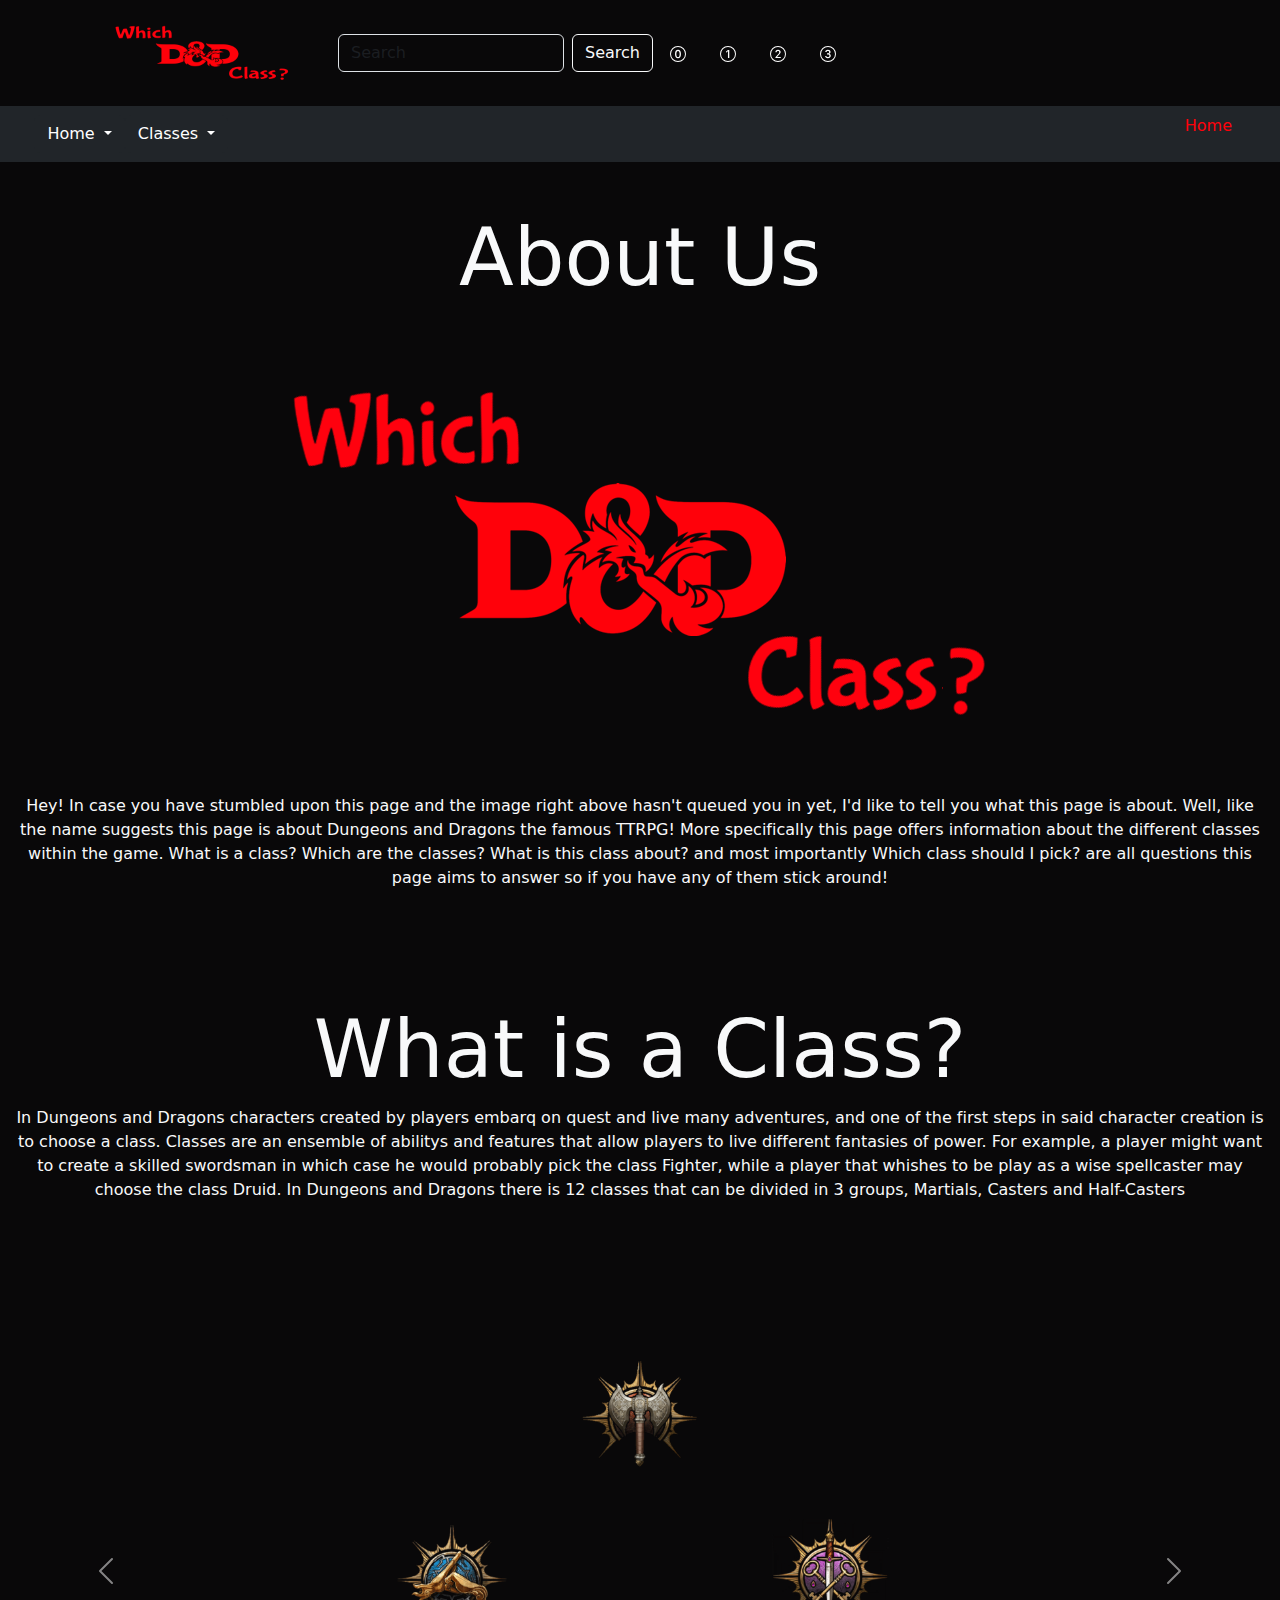
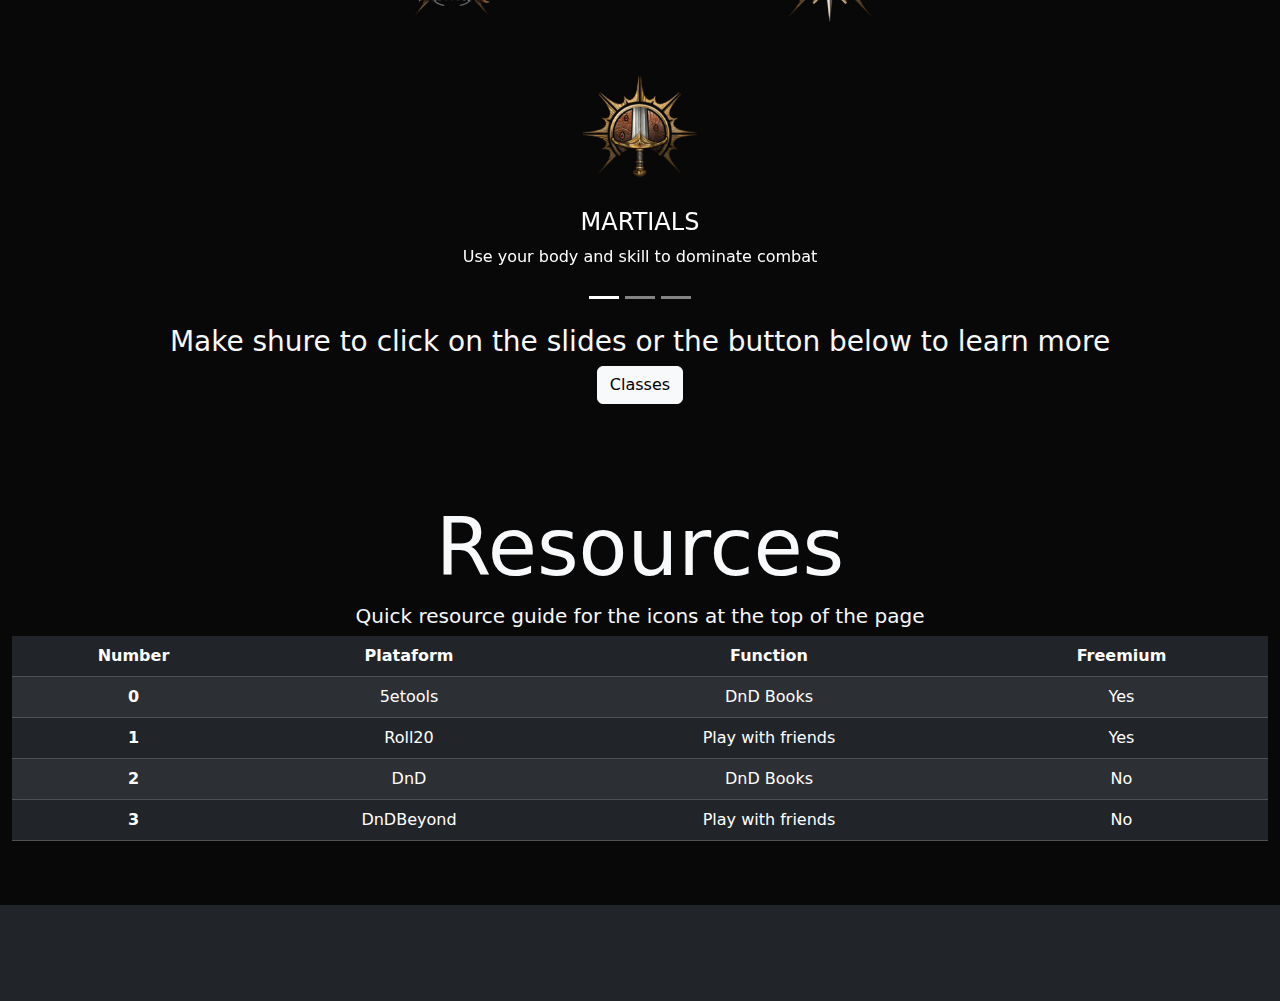
<file: index.html>
<!doctype html>
<html lang="es">

<head>
  <meta charset="utf-8">
  <meta name="viewport" content="width=device-width, initial-scale=1">
  <title></title>
  <link href="sass/custom.css" rel="stylesheet">
  <link rel="stylesheet" hr ef="https://cdn.jsdelivr.net/npm/bootstrap-icons@1.3.0/font/bootstrap-icons.css">
  <link href="css/general.css" rel="stylesheet">

</head>

<body class="bg-secondary">
  <script src="bootstrap-5.3.3-dist/js/bootstrap.bundle.min.js"
    integrity="sha384-YvpcrYf0tY3lHB60NNkmXc5s9fDVZLESaAA55NDzOxhy9GkcIdslK1eN7N6jIeHz"
    crossorigin="anonymous"></script>
  <header>
    <nav class="navbar navbar-light bg-secondary">
      <div class="container d-flex justify-content-start">
        <a class="navbar-brand" href="#">
          <img src="img/logoDef.png" alt="" width="240" height="80">
        </a>
        <form class="d-flex">
          <input class="form-control me-2 bg-secondary" type="search" placeholder="Search" aria-label="Search">
          <button class="btn btn-outline-success btn-outline-light" type="submit">Search</button>
        </form>
        <a href="https://5e.tools/" title="5etools">
          <svg xmlns="http://www.w3.org/2000/svg" width="50" height="16" fill="white" class="bi bi-0-circle"
            viewBox="0 0 16 16">
            <path
              d="M7.988 12.158c-1.851 0-2.941-1.57-2.941-3.99V7.84c0-2.408 1.101-3.996 2.965-3.996 1.857 0 2.935 1.57 2.935 3.996v.328c0 2.408-1.101 3.99-2.959 3.99M8 4.951c-1.008 0-1.629 1.09-1.629 2.895v.31c0 1.81.627 2.895 1.629 2.895s1.623-1.09 1.623-2.895v-.31c0-1.8-.621-2.895-1.623-2.895" />
            <path d="M16 8A8 8 0 1 1 0 8a8 8 0 0 1 16 0M1 8a7 7 0 1 0 14 0A7 7 0 0 0 1 8" />
          </svg>
        </a>
        <a href="https://roll20.net/" title="Roll20">
          <svg xmlns="http://www.w3.org/2000/svg" width="50" height="16" fill="white" class="bi bi-1-circle"
            viewBox="0 0 16 16">
            <path
              d="M1 8a7 7 0 1 0 14 0A7 7 0 0 0 1 8m15 0A8 8 0 1 1 0 8a8 8 0 0 1 16 0M9.283 4.002V12H7.971V5.338h-.065L6.072 6.656V5.385l1.899-1.383z" />
          </svg>
        </a>
        <a href="https://dnd.wizards.com/es" title="DnD">
          <svg xmlns="http://www.w3.org/2000/svg" width="50" height="16" fill="white" class="bi bi-2-circle"
            viewBox="0 0 16 16">
            <path
              d="M1 8a7 7 0 1 0 14 0A7 7 0 0 0 1 8m15 0A8 8 0 1 1 0 8a8 8 0 0 1 16 0M6.646 6.24v.07H5.375v-.064c0-1.213.879-2.402 2.637-2.402 1.582 0 2.613.949 2.613 2.215 0 1.002-.6 1.667-1.287 2.43l-.096.107-1.974 2.22v.077h3.498V12H5.422v-.832l2.97-3.293c.434-.475.903-1.008.903-1.705 0-.744-.557-1.236-1.313-1.236-.843 0-1.336.615-1.336 1.306" />
          </svg>
        </a>
        <a href="https://www.dndbeyond.com/?srsltid=AfmBOoqdm3R47u9bs_3jOxxILNAKIYk2gonwR4BuyUNzB5IlIb6Uwwui"
          title="DnDBeyond">
          <svg xmlns="http://www.w3.org/2000/svg" width="50" height="16" fill="white" class="bi bi-3-circle"
            viewBox="0 0 16 16">
            <path
              d="M7.918 8.414h-.879V7.342h.838c.78 0 1.348-.522 1.342-1.237 0-.709-.563-1.195-1.348-1.195-.79 0-1.312.498-1.348 1.055H5.275c.036-1.137.95-2.115 2.625-2.121 1.594-.012 2.608.885 2.637 2.062.023 1.137-.885 1.776-1.482 1.875v.07c.703.07 1.71.64 1.734 1.917.024 1.459-1.277 2.396-2.93 2.396-1.705 0-2.707-.967-2.754-2.144H6.33c.059.597.68 1.06 1.541 1.066.973.006 1.6-.563 1.588-1.354-.006-.779-.621-1.318-1.541-1.318" />
            <path d="M16 8A8 8 0 1 1 0 8a8 8 0 0 1 16 0M1 8a7 7 0 1 0 14 0A7 7 0 0 0 1 8" />
          </svg>
        </a>
      </div>
    </nav>
  </header>
  <nav class="navbar navbar-expand-lg navbar-dark bg-dark sticky-top">
    <div class="container d-flex justify-content-start">
      <div class="collapse navbar-collapse" id="navbarNavDarkDropdown">
        <ul class="navbar-nav">
          <li class="nav-item dropdown">
            <button class="btn btn-dark dropdown-toggle" data-bs-toggle="dropdown" aria-expanded="false">
              Home
            </button>
            <ul class="dropdown-menu dropdown-menu-dark">
              <li><a class="dropdown-item" href="/index.html#aboutus">About Us</a></li>
              <li><a class="dropdown-item" href="/index.html#whatisclass">What is a Class?</a></li>
              <li><a class="dropdown-item" href="/index.html#resource">Resources</a></li>
            </ul>
          </li>
          <li class="nav-item dropdown">
            <button class="btn btn-dark dropdown-toggle" data-bs-toggle="dropdown" aria-expanded="false">
              Classes
            </button>
            <ul class="dropdown-menu dropdown-menu-dark">
              <li><a class="dropdown-item" href="clases.html#martial">Barbarian</a></li>
              <li><a class="dropdown-item" href="/clases.html#caster">Bard</a></li>
              <li><a class="dropdown-item" href="/clases.html#caster">Cleric</a></li>
              <li><a class="dropdown-item" href="/clases.html#caster">Druid</a></li>
              <li><a class="dropdown-item" href="/clases.html#martial">Fighter</a></li>
              <li><a class="dropdown-item" href="/clases.html#martial">Monk</a></li>
              <li><a class="dropdown-item" href="/clases.html#half">Paladin</a></li>
              <li><a class="dropdown-item" href="/clases.html#half">Ranger</a></li>
              <li><a class="dropdown-item" href="/clases.html#martial">Rogue</a></li>
              <li><a class="dropdown-item" href="/clases.html#caster">Sorcerer</a></li>
              <li><a class="dropdown-item" href="/clases.html#caster">Warlock</a></li>
              <li><a class="dropdown-item" href="/clases.html#caster">Wizard</a></li>
            </ul>
          </li>
        </ul>
      </div>
    </div>
    <ol class="breadcrumb pe-5">
      <li class="breadcrumb-item active text-primary" aria-current="page">Home</li>
    </ol>
  </nav>
  <div class="container-fluid text-center text-light py-5">
    <h1 id="aboutus" class="display-1">About Us</h1>
    <img src="/img/logoDef.png" class="img-fluid" alt="">
    <p>Hey! In case you have stumbled upon this page and the image right above hasn't queued you in yet, I'd like to
      tell you what this page is about. Well, like the name suggests this page is about Dungeons and Dragons the famous
      TTRPG! More specifically this page offers information about the different classes within the game. What is a
      class? Which are the classes? What is this class about? and most importantly Which class should I pick? are all
      questions this page aims to answer so if you have any of them stick around!</p>
  </div>
  <div class="container-fluid text-center text-light py-5">
    <h1 id="whatisclass" class="display-1">What is a Class?</h1>
    <p>In Dungeons and Dragons characters created by players embarq on quest and live many adventures, and one of the
      first steps in said character creation is to choose a class. Classes are an ensemble of abilitys and features that
      allow players to live different fantasies of power. For example, a player might want to create a skilled swordsman
      in which case he would probably pick the class Fighter, while a player that whishes to be play as a wise
      spellcaster may choose the class Druid. In Dungeons and Dragons there is 12 classes that can be divided in 3
      groups, Martials, Casters and Half-Casters</p>
    <div id="carouselExampleCaptions" class="carousel slide" data-bs-ride="carousel">
      <div class="carousel-indicators">
        <button type="button" data-bs-target="#carouselExampleCaptions" data-bs-slide-to="0" class="active"
          aria-current="true" aria-label="Slide 1"></button>
        <button type="button" data-bs-target="#carouselExampleCaptions" data-bs-slide-to="1"
          aria-label="Slide 2"></button>
        <button type="button" data-bs-target="#carouselExampleCaptions" data-bs-slide-to="2"
          aria-label="Slide 3"></button>
      </div>
      <div class="carousel-inner">
        <div class="carousel-item active">
          <a href="/clases.html#martial">
            <img src="img/martials.png" class="d-block w-100">
          </a>
          <div class="carousel-caption d-none d-md-block">
            <h4>MARTIALS</h4>
            <p>Use your body and skill to dominate combat</p>
          </div>
        </div>
        <div class="carousel-item">
          <a href="/clases.html#caster">
            <img src="img/casters.png" class="d-block w-100">
          </a>
          <div class="carousel-caption d-none d-md-block">
            <h4>CASTERS</h4>
            <p>Tap into the power of spellcasting to bend reality to your will</p>
          </div>
        </div>
        <div class="carousel-item">
          <a href="/clases.html#half">
            <img src="img/halfcasters.png" class="d-block w-100">
          </a>
          <div class="carousel-caption d-none d-md-block">
            <h4>HALF-CASTERS</h4>
            <p>Magic or Swords? Why not both?</p>
          </div>
        </div>
      </div>
      <button class="carousel-control-prev" type="button" data-bs-target="#carouselExampleCaptions"
        data-bs-slide="prev">
        <span class="carousel-control-prev-icon" aria-hidden="true"></span>
        <span class="visually-hidden">Previous</span>
      </button>
      <button class="carousel-control-next" type="button" data-bs-target="#carouselExampleCaptions"
        data-bs-slide="next">
        <span class="carousel-control-next-icon" aria-hidden="true"></span>
        <span class="visually-hidden">Next</span>
      </button>
    </div>
    <h3>Make shure to click on the slides or the button below to learn more</h3>
    <a class="btn btn-primary btn-light" data-bs-toggle="offcanvas" href="#offcanvasClasses" role="button"
      aria-controls="offcanvasClasses">
      Classes
    </a>
    <div class="offcanvas offcanvas-start bg-dark text-light" tabindex="-1" id="offcanvasClasses"
      aria-labelledby="offcanvasClassesLabel">
      <div class="offcanvas-header">
        <h5 class="offcanvas-title" id="offcanvasClassesLabel">Classes</h5>
        <button type="button" class="btn-close text-reset" data-bs-dismiss="offcanvas" aria-label="Close"></button>
      </div>
      <div class="offcanvas-body">
        <div>
          Chose a class to start learning
        </div>
        <div class="list-group list-group-flush container-fluid py-4">
          <a href="/clases.html"
            class="list-group-item list-group-item-action bg-dark text-light border-light">Barbarian</a>
          <a href="#" class="list-group-item list-group-item-action bg-dark text-light border-light">Bard</a>
          <a href="#" class="list-group-item list-group-item-action bg-dark text-light border-light">Cleric</a>
          <a href="#" class="list-group-item list-group-item-action bg-dark text-light border-light">Druid</a>
          <a href="#" class="list-group-item list-group-item-action bg-dark text-light border-light">Fighter</a>
          <a href="#" class="list-group-item list-group-item-action bg-dark text-light border-light">Monk</a>
          <a href="#" class="list-group-item list-group-item-action bg-dark text-light border-light">Paladin</a>
          <a href="#" class="list-group-item list-group-item-action bg-dark text-light border-light">Ranger</a>
          <a href="#" class="list-group-item list-group-item-action bg-dark text-light border-light">Rogue</a>
          <a href="#" class="list-group-item list-group-item-action bg-dark text-light border-light">Sorcerer</a>
          <a href="#" class="list-group-item list-group-item-action bg-dark text-light border-light">Warlock</a>
          <a href="#" class="list-group-item list-group-item-action bg-dark text-light border-light">Wizard</a>
        </div>
      </div>
    </div>
  </div>
  <div class="container-fluid"></div>
  <div class="container-fluid text-center text-light py-5">
    <h1 id="resource" class="display-1">Resources</h1>
    <h5>Quick resource guide for the icons at the top of the page</h5>
    <table class="table table-dark table-striped">
      <thead>
        <tr>
          <th scope="col">Number</th>
          <th scope="col">Plataform</th>
          <th scope="col">Function</th>
          <th scope="col">Freemium</th>
        </tr>
      </thead>
      <tbody>
        <tr>
          <th scope="row">0</th>
          <td>5etools</td>
          <td>DnD Books</td>
          <td>Yes</td>
        </tr>
        <tr>
          <th scope="row">1</th>
          <td>Roll20</td>
          <td>Play with friends</td>
          <td>Yes</td>
        </tr>
        <tr>
          <th scope="row">2</th>
          <td>DnD</td>
          <td>DnD Books</td>
          <td>No</td>
        </tr>
        <tr>
          <th scope="row">3</th>
          <td>DnDBeyond</td>
          <td>Play with friends</td>
          <td>No</td>
        </tr>
      </tbody>
    </table>
  </div>
  <footer class="bg-dark">
    <div class="py-5 bg-dark">
    </div>
  </footer>

</body>

</html>
</file>
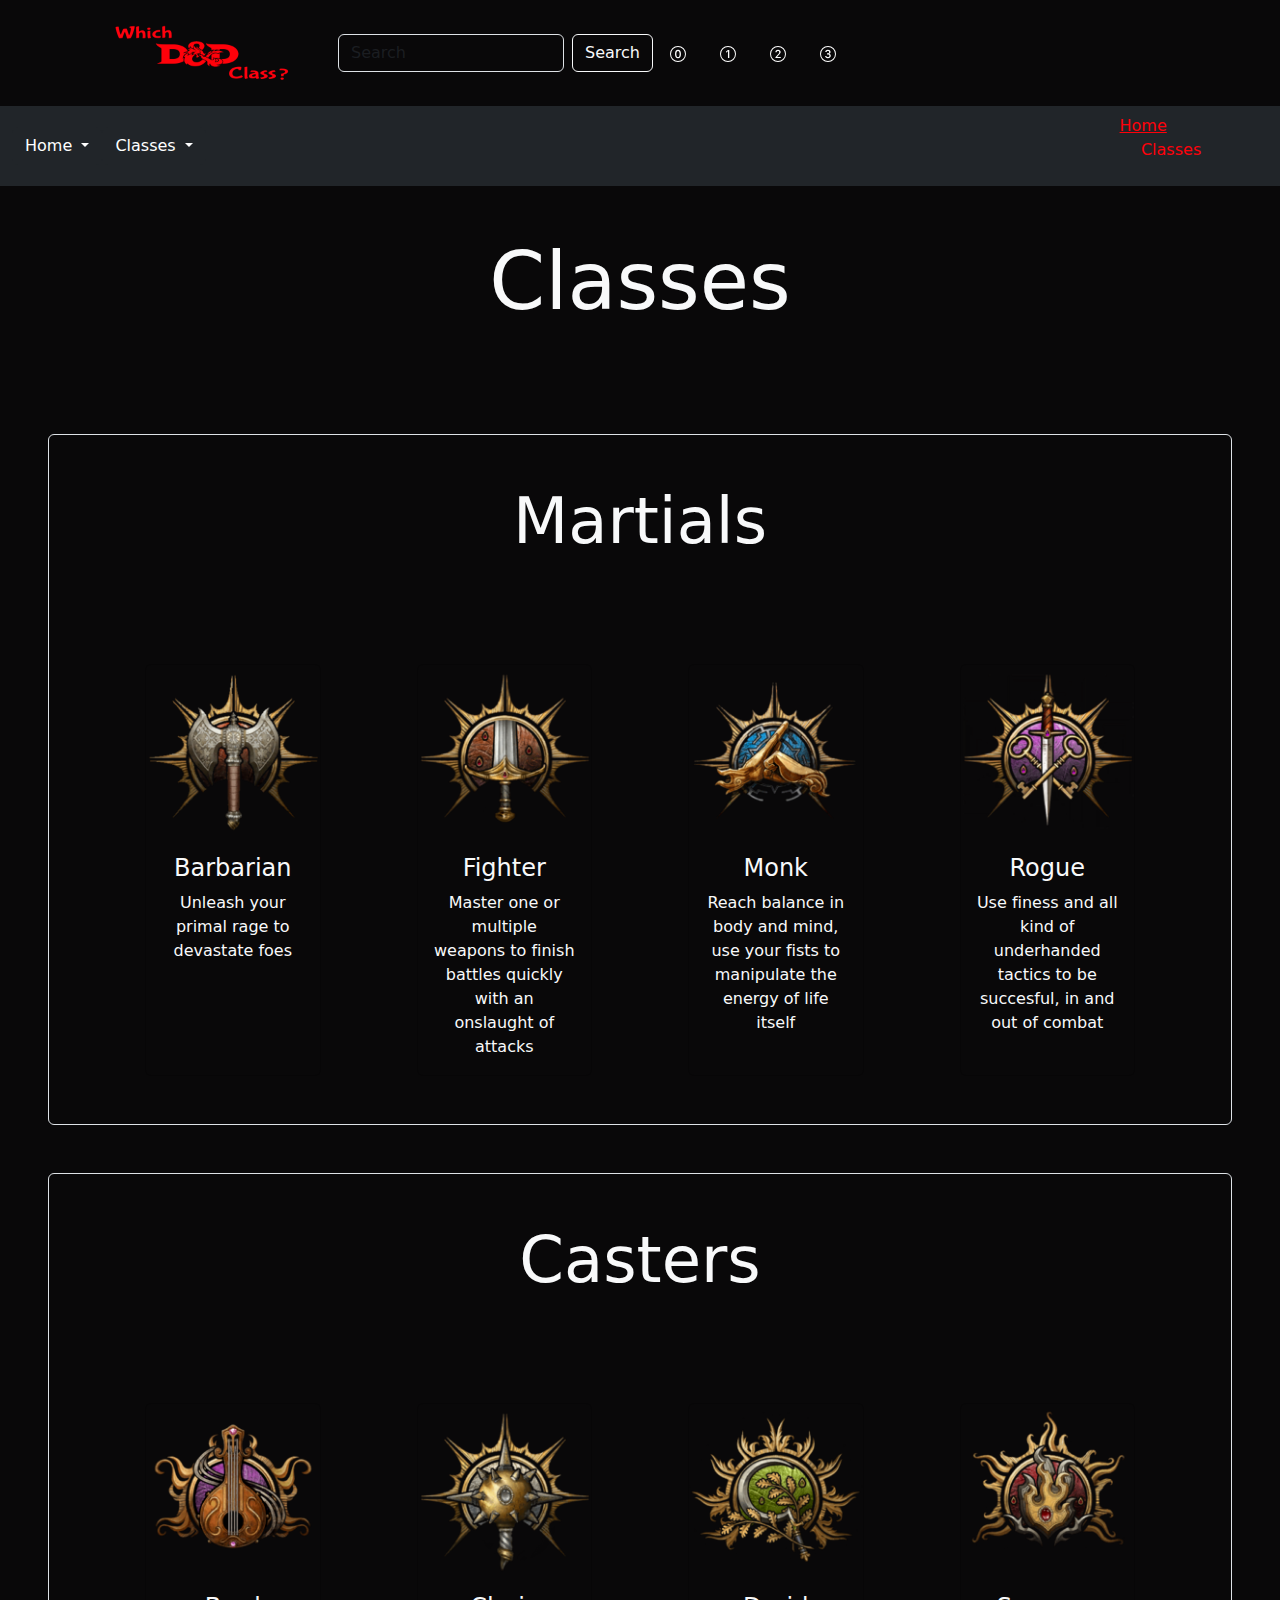
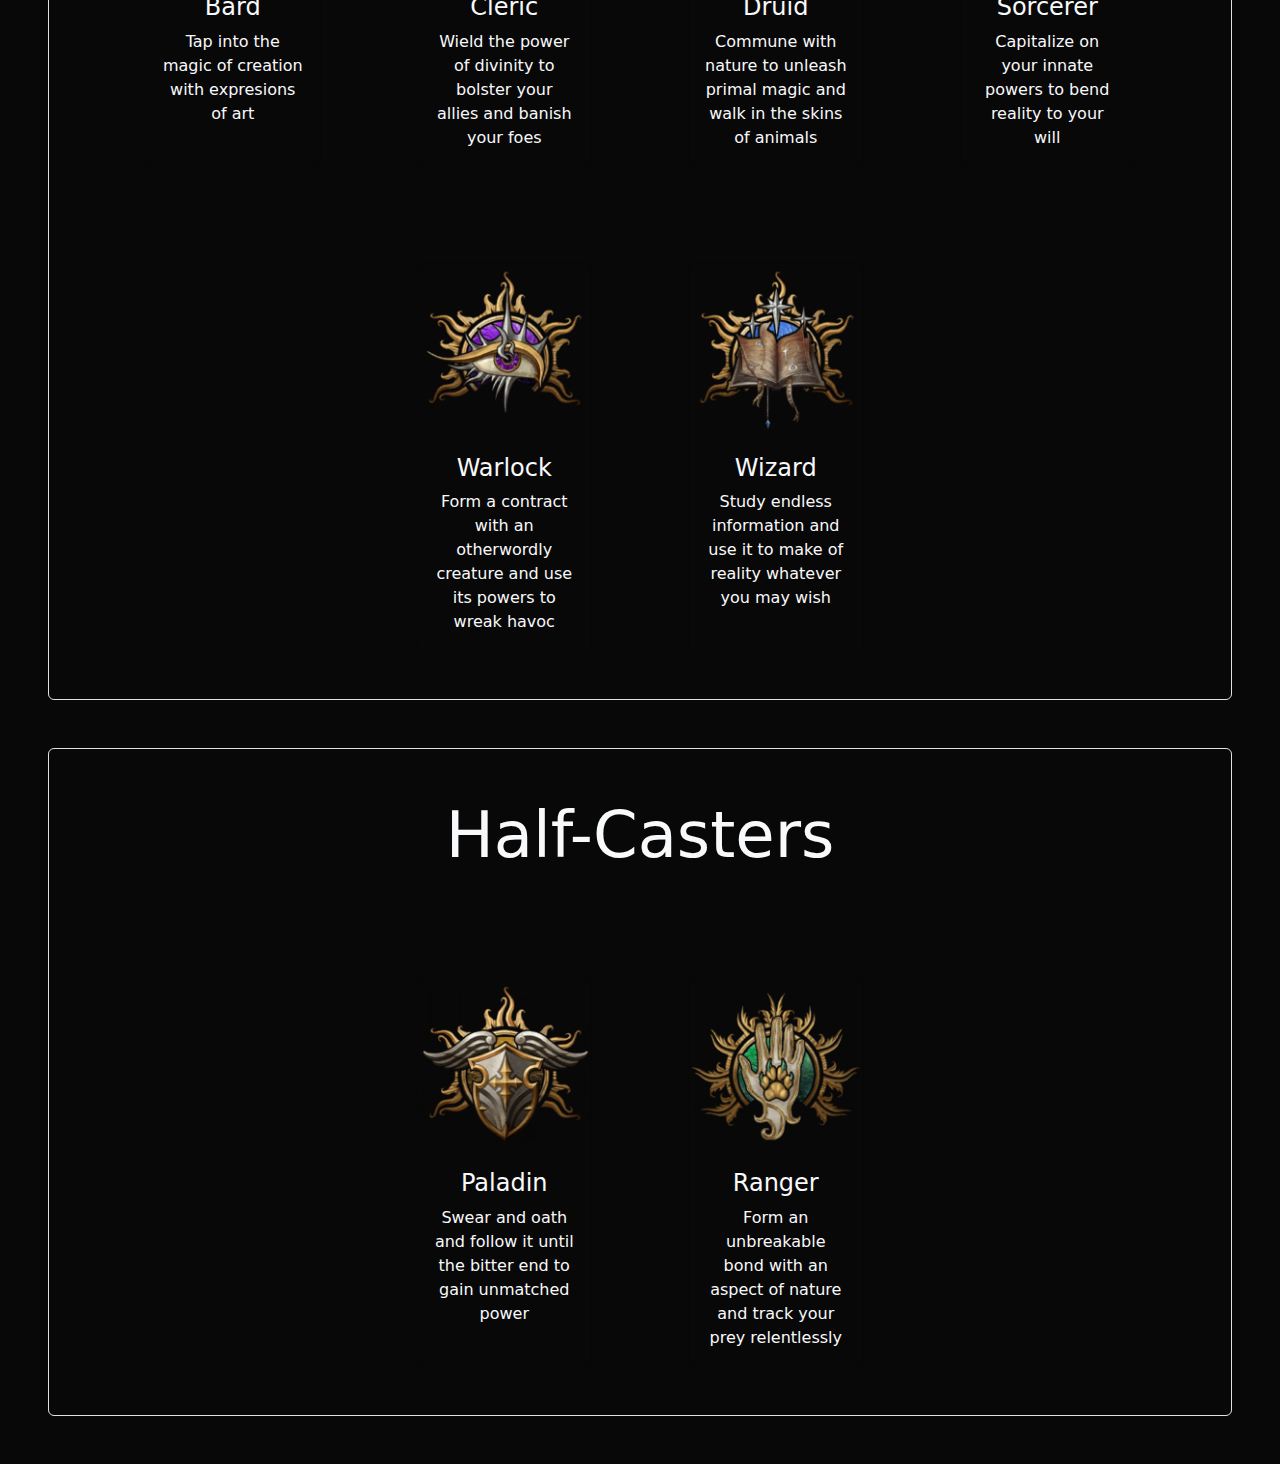
<file: clases.html>
<!doctype html>
<html lang="es">

<head>
  <meta charset="utf-8">
  <meta name="viewport" content="width=device-width, initial-scale=1">
  <title></title>
  <link href="sass/custom.css" rel="stylesheet">
  <link rel="stylesheet" hr ef="https://cdn.jsdelivr.net/npm/bootstrap-icons@1.3.0/font/bootstrap-icons.css">
  <link href="css/general.css" rel="stylesheet">

</head>

<body class="bg-secondary">
  <script src="bootstrap-5.3.3-dist/js/bootstrap.bundle.min.js"
    integrity="sha384-YvpcrYf0tY3lHB60NNkmXc5s9fDVZLESaAA55NDzOxhy9GkcIdslK1eN7N6jIeHz"
    crossorigin="anonymous"></script>
  <header>
    <nav class="navbar navbar-light bg-secondary">
      <div class="container d-flex justify-content-start">
        <a class="navbar-brand" href="#">
          <img src="img/logoDef.png" alt="" width="240" height="80">
        </a>
        <form class="d-flex">
          <input class="form-control me-2 bg-secondary" type="search" placeholder="Search" aria-label="Search">
          <button class="btn btn-outline-success btn-outline-light" type="submit">Search</button>
        </form>
        <a href="https://5e.tools/" title="5etools">
          <svg xmlns="http://www.w3.org/2000/svg" width="50" height="16" fill="white" class="bi bi-0-circle"
            viewBox="0 0 16 16">
            <path
              d="M7.988 12.158c-1.851 0-2.941-1.57-2.941-3.99V7.84c0-2.408 1.101-3.996 2.965-3.996 1.857 0 2.935 1.57 2.935 3.996v.328c0 2.408-1.101 3.99-2.959 3.99M8 4.951c-1.008 0-1.629 1.09-1.629 2.895v.31c0 1.81.627 2.895 1.629 2.895s1.623-1.09 1.623-2.895v-.31c0-1.8-.621-2.895-1.623-2.895" />
            <path d="M16 8A8 8 0 1 1 0 8a8 8 0 0 1 16 0M1 8a7 7 0 1 0 14 0A7 7 0 0 0 1 8" />
          </svg>
        </a>
        <a href="https://roll20.net/" title="Roll20">
          <svg xmlns="http://www.w3.org/2000/svg" width="50" height="16" fill="white" class="bi bi-1-circle"
            viewBox="0 0 16 16">
            <path
              d="M1 8a7 7 0 1 0 14 0A7 7 0 0 0 1 8m15 0A8 8 0 1 1 0 8a8 8 0 0 1 16 0M9.283 4.002V12H7.971V5.338h-.065L6.072 6.656V5.385l1.899-1.383z" />
          </svg>
        </a>
        <a href="https://dnd.wizards.com/es" title="DnD">
          <svg xmlns="http://www.w3.org/2000/svg" width="50" height="16" fill="white" class="bi bi-2-circle"
            viewBox="0 0 16 16">
            <path
              d="M1 8a7 7 0 1 0 14 0A7 7 0 0 0 1 8m15 0A8 8 0 1 1 0 8a8 8 0 0 1 16 0M6.646 6.24v.07H5.375v-.064c0-1.213.879-2.402 2.637-2.402 1.582 0 2.613.949 2.613 2.215 0 1.002-.6 1.667-1.287 2.43l-.096.107-1.974 2.22v.077h3.498V12H5.422v-.832l2.97-3.293c.434-.475.903-1.008.903-1.705 0-.744-.557-1.236-1.313-1.236-.843 0-1.336.615-1.336 1.306" />
          </svg>
        </a>
        <a href="https://www.dndbeyond.com/?srsltid=AfmBOoqdm3R47u9bs_3jOxxILNAKIYk2gonwR4BuyUNzB5IlIb6Uwwui" title="DnDBeyond">
          <svg xmlns="http://www.w3.org/2000/svg" width="50" height="16" fill="white" class="bi bi-3-circle"
            viewBox="0 0 16 16">
            <path
              d="M7.918 8.414h-.879V7.342h.838c.78 0 1.348-.522 1.342-1.237 0-.709-.563-1.195-1.348-1.195-.79 0-1.312.498-1.348 1.055H5.275c.036-1.137.95-2.115 2.625-2.121 1.594-.012 2.608.885 2.637 2.062.023 1.137-.885 1.776-1.482 1.875v.07c.703.07 1.71.64 1.734 1.917.024 1.459-1.277 2.396-2.93 2.396-1.705 0-2.707-.967-2.754-2.144H6.33c.059.597.68 1.06 1.541 1.066.973.006 1.6-.563 1.588-1.354-.006-.779-.621-1.318-1.541-1.318" />
            <path d="M16 8A8 8 0 1 1 0 8a8 8 0 0 1 16 0M1 8a7 7 0 1 0 14 0A7 7 0 0 0 1 8" />
          </svg>
        </a>
      </div>
    </nav>
  </header>
  <nav class="navbar navbar-expand-lg navbar-dark bg-dark sticky-top">
    <div class="container d-flex justify-content-start">
      <div class="collapse navbar-collapse" id="navbarNavDarkDropdown">
        <ul class="navbar-nav">
          <li class="nav-item dropdown">
            <button class="btn btn-dark dropdown-toggle" data-bs-toggle="dropdown" aria-expanded="false">
              Home
            </button>
            <ul class="dropdown-menu dropdown-menu-dark">
              <li><a class="dropdown-item" href="/index.html#aboutus">About Us</a></li>
              <li><a class="dropdown-item" href="/index.html#whatisclass">What is a Class?</a></li>
              <li><a class="dropdown-item" href="/index.html#resource">Resources</a></li>
            </ul>
          </li>
          <li class="nav-item dropdown">
            <button class="btn btn-dark dropdown-toggle" data-bs-toggle="dropdown" aria-expanded="false">
              Classes
            </button>
            <ul class="dropdown-menu dropdown-menu-dark">
              <li><a class="dropdown-item" href="/clases.html#martial">Barbarian</a></li>
              <li><a class="dropdown-item" href="/clases.html#caster">Bard</a></li>
              <li><a class="dropdown-item" href="/clases.html#caster">Cleric</a></li>
              <li><a class="dropdown-item" href="/clases.html#caster">Druid</a></li>
              <li><a class="dropdown-item" href="/clases.html#martial">Fighter</a></li>
              <li><a class="dropdown-item" href="/clases.html#martial">Monk</a></li>
              <li><a class="dropdown-item" href="/clases.html#half">Paladin</a></li>
              <li><a class="dropdown-item" href="/clases.html#half">Ranger</a></li>
              <li><a class="dropdown-item" href="/clases.html#martial">Rogue</a></li>
              <li><a class="dropdown-item" href="/clases.html#caster">Sorcerer</a></li>
              <li><a class="dropdown-item" href="/clases.html#caster">Warlock</a></li>
              <li><a class="dropdown-item" href="/clases.html#caster">Wizard</a></li>
            </ul>
          </li>
        </ul>
      </div>
    </div>
    <ol class="breadcrumb pe-5">
      <li class="breadcrumb-item"><a href="index.html">Home</a></li>
      <li class="breadcrumb-item active text-primary" aria-current="page">Classes</li>
    </ol>
  </nav>

  <div class="container-fluid text-center text-light py-5">
    <h1 id="classes" class="display-1">Classes</h1>
  </div>

  <div class="row ps-5 pe-5 text-center border rounded m-5">
    <div class="container-fluid text-center text-light py-5">
      <h3 id="martial" class="display-3">Martials</h3>
    </div>
    <div class="col-xl-3 col-lg-4 col-md-6 p-5 col" data-bs-toggle="modal" data-bs-target="#modalBarb">
      <div class="card h-100 text-light bg-secondary">
        <img src="img/barb.png" class="card-img-top">      
        <div class="card-body">
          <h4 class="card-title">Barbarian</h4>
          <p class="card-text">Unleash your primal rage to devastate foes</p>
        </div>
      </div>
    </div>
    <div class="col-xl-3 col-lg-4 col-md-6 p-5" data-bs-toggle="modal" data-bs-target="#modalFighter">
      <div class="card h-100 text-light bg-secondary">
        <img src="img/fighter.png" class="card-img-top" >
        <div class="card-body">
          <h4 class="card-title">Fighter</h4>
          <p class="card-text">Master one or multiple weapons to finish battles quickly with an onslaught of attacks</p>
        </div>
      </div>
    </div>
    <div class="col-xl-3 col-lg-4 col-md-6 p-5" data-bs-toggle="modal" data-bs-target="#modalMonk">
      <div class="card h-100 text-light bg-secondary">
        <img src="img/monk.png" class="card-img-top">
        <div class="card-body">
          <h4 class="card-title">Monk</h4>
          <p class="card-text">Reach balance in body and mind, use your fists to manipulate the energy of life itself</p>
        </div>
      </div>
    </div>
    <div class="col-xl-3 col-lg-4 col-md-6 p-5" data-bs-toggle="modal" data-bs-target="#modalRogue">
      <div class="card h-100 text-light bg-secondary">
        <img src="img/roque.png" class="card-img-top">
        <div class="card-body">
          <h4 class="card-title">Rogue</h4>
          <p class="card-text">Use finess and all kind of underhanded tactics to be succesful, in and out of combat</p>
        </div>
      </div>
    </div>
  </div>

  <div class="row ps-5 pe-5 text-center border rounded m-5 justify-content-center">
    <div class="container-fluid text-center text-light py-5">
      <h3 id="caster" class="display-3">Casters</h3>
    </div>
    <div class="col-xl-3 col-lg-4 col-md-6 p-5" data-bs-toggle="modal" data-bs-target="#modalBard">
      <div class="card h-100 text-light bg-secondary">
        <img src="img/bard.png" class="card-img-top">      
        <div class="card-body">
          <h4 class="card-title">Bard</h4>
          <p class="card-text">Tap into the magic of creation with expresions of art</p>
        </div>
      </div>
    </div>
    <div class="col-xl-3 col-lg-4 col-md-6 p-5" data-bs-toggle="modal" data-bs-target="#modalCleric">
      <div class="card h-100 text-light bg-secondary">
        <img src="img/cleric.png" class="card-img-top">
        <div class="card-body">
          <h4 class="card-title">Cleric</h4>
          <p class="card-text">Wield the power of divinity to bolster your allies and banish your foes</p>
        </div>
      </div>
    </div>
    <div class="col-xl-3 col-lg-4 col-md-6 p-5" data-bs-toggle="modal" data-bs-target="#modalDruid">
      <div class="card h-100 text-light bg-secondary">
        <img src="img/druid.png" class="card-img-top">
        <div class="card-body">
          <h4 class="card-title">Druid</h4>
          <p class="card-text">Commune with nature to unleash primal magic and walk in the skins of animals</p>
        </div>
      </div>
    </div>
    <div class="col-xl-3 col-lg-4 col-md-6 p-5" data-bs-toggle="modal" data-bs-target="#modalSorc">
      <div class="card h-100 text-light bg-secondary">
        <img src="img/sorc.png" class="card-img-top">      
        <div class="card-body">
          <h4 class="card-title">Sorcerer</h4>
          <p class="card-text">Capitalize on your innate powers to bend reality to your will</p>
        </div>
      </div>
    </div>
    <div class="col-xl-3 col-lg-4 col-md-6 p-5" data-bs-toggle="modal" data-bs-target="#modalWarlock">
      <div class="card h-100 text-light bg-secondary">
        <img src="img/warlock.png" class="card-img-top">
        <div class="card-body">
          <h4 class="card-title">Warlock</h4>
          <p class="card-text">Form a contract with an otherwordly creature and use its powers to wreak havoc</p>
        </div>
      </div>
    </div>
    <div class="col-xl-3 col-lg-4 col-md-6 p-5" data-bs-toggle="modal" data-bs-target="#modalWizard">
      <div class="card h-100 text-light bg-secondary">
        <img src="img/wizard.png" class="card-img-top">
        <div class="card-body">
          <h4 class="card-title">Wizard</h4>
          <p class="card-text">Study endless information and use it to make of reality whatever you may wish</p>
        </div>
      </div>
    </div>
  </div>

  <div class="row ps-5 pe-5 text-center border rounded m-5 justify-content-center">
    <div class="container-fluid text-center text-light py-5">
      <h3 id="half" class="display-3">Half-Casters</h3>
    </div>
    <div class="col-lg-3 p-5" data-bs-toggle="modal" data-bs-target="#modalPaladin">
      <div class="card h-100 text-light bg-secondary">
        <img src="img/paladin.png" class="card-img-top">      
        <div class="card-body">
          <h4 class="card-title">Paladin</h4>
          <p class="card-text">Swear and oath and follow it until the bitter end to gain unmatched power</p>
        </div>
      </div>
    </div>
    <div class="col-lg-3 p-5" data-bs-toggle="modal" data-bs-target="#modalRanger">
      <div class="card h-100 text-light bg-secondary">
        <img src="img/ranger.png" class="card-img-top">
        <div class="card-body">
          <h4 class="card-title">Ranger</h4>
          <p class="card-text">Form an unbreakable bond with an aspect of nature and track your prey relentlessly</p>
        </div>
      </div>
    </div>
  </div>

<!-- Barbarian -->
<div class="modal fade modal-lg" id="modalBarb" tabindex="-1" >
  <div class="modal-dialog modal-dialog-centered">
    <div class="modal-content text-light bg-dark">
      <div class="modal-header border-0"> 
        <button type="button" class="btn-close bg-light" data-bs-dismiss="modal" aria-label="Close"></button>
      </div>
      <div class="modal-body"> 
        <h1 class="modal-title text-center" id="barbarianModalLabel">Barbarian</h1>
        <div class="row justify-content-center">
          <div class="col-4">
            <img src="img/barb.png" class="img-fluid w-100">
          </div>
        </div>
        <div class="accordion accordion-flush" id="accordionBarb">
          <div class="accordion-item">
            <h2 class="accordion-header">
              <button class="accordion-button bg-dark text-light" type="button" data-bs-toggle="collapse" data-bs-target="#collapseOne">
                Description
              </button>
            </h2>
            <div id="collapseOne" class="accordion-collapse collapse show" data-bs-parent="#accordionBarb">
              <div class="accordion-body bg-dark text-light">
                Barbarians are mighty warriors that ignore armor in favor of raw physical power, being able to capitalize on their <strong>Rage</strong> to both resist attacks and inflict more damage. Barbarians excel on dealing single-targeted damage and resisting damage from their foes. Their main weaknesses reside in their weakness against spell casters and their reduced ranged damage. 
              </div>
            </div>
          </div>
          <div class="accordion-item">
            <h2 class="accordion-header">
              <button class="accordion-button collapsed bg-dark text-light" type="button" data-bs-toggle="collapse" data-bs-target="#collapseTwo">
                Is it for you?
              </button>
            </h2>
            <div id="collapseTwo" class="accordion-collapse collapse" data-bs-parent="#accordionBarb">
              <div class="accordion-body bg-dark text-light">
                In comparison with other classes Barbarian is a fairly simple class, that loses any kind of ability to cast spells due to their <strong>Rage</strong>. Against other <strong>Martial</strong> classes Barbarians shine in their ability to shrug off damage, so if you wish to be the strongest, toughest(and probably dumbest) piece of meat in the batttlefield, you should try the Barbarian.
              </div>
            </div>
          </div>
          <div class="accordion-item">
            <h2 class="accordion-header">
              <button class="accordion-button collapsed bg-dark text-light" type="button" data-bs-toggle="collapse" data-bs-target="#collapseThree">
                Subclasses
              </button>
            </h2>
            <div id="collapseThree" class="accordion-collapse collapse" data-bs-parent="#accordionBarb">
              <div class="accordion-body bg-dark text-light">
                The 2024 PHB comprehends 4 subclasses for the Barbarian. The <strong>Berserker</strong>, a madened warrior that throws caution to the wind. The <strong>Wild Heart</strong>, a warrior in comunion with magic of the world that gambles in every battle. The <strong>World Tree</strong>, that allows the Barbarian to travel great distances and resist many blows and the <strong>Zealot</strong> a Barbarian that focuses their rage through religious zealotry.
              </div>
            </div>
          </div>
        </div>
      </div>
    </div>
  </div>
</div>

<!-- Fighter -->
<div class="modal fade modal-lg" id="modalFighter" tabindex="-1" >
  <div class="modal-dialog modal-dialog-centered">
    <div class="modal-content text-light bg-dark">
      <div class="modal-header border-0"> 
        <button type="button" class="btn-close bg-light" data-bs-dismiss="modal" aria-label="Close"></button>
      </div>
      <div class="modal-body"> 
        <h1 class="modal-title text-center" id="fighterModalLabel">Fighter</h1>
        <div class="row justify-content-center">
          <div class="col-4">
            <img src="img/fighter.png" class="img-fluid w-100">
          </div>
        </div>
        <div class="accordion accordion-flush" id="accordionFighter">
          <div class="accordion-item">
            <h2 class="accordion-header">
              <button class="accordion-button bg-dark text-light" type="button" data-bs-toggle="collapse" data-bs-target="#collapseOne">
                Description
              </button>
            </h2>
            <div id="collapseOne" class="accordion-collapse collapse show" data-bs-parent="#accordionFighter">
              <div class="accordion-body bg-dark text-light">
                Fighters are masters of technical battle that relly on unmatched martial prowess, deep knowledge of combat and an unrelenting spirit to overcome their opponents. Fighters are able to master every weapon they come across, find strength in the direst of moments and are able to make the highest number of attacks per round in the game thanks to their <strong>Action Surge</strong>. Fighters can be excellent at every aspect of battle if built correctly.
              </div>
            </div>
          </div>
          <div class="accordion-item">
            <h2 class="accordion-header">
              <button class="accordion-button collapsed bg-dark text-light" type="button" data-bs-toggle="collapse" data-bs-target="#collapseTwo">
                Is it for you?
              </button>
            </h2>
            <div id="collapseTwo" class="accordion-collapse collapse" data-bs-parent="#accordionFighter">
              <div class="accordion-body bg-dark text-light">
                The strenght of this class is proportional to the imagination of it's user, but it always remains somewhat simple to play. If you wish to deal high amounts of damage, controll the battlefield, make more attacks than anyone and never give up! While not thinking much, you should probably play fighter. 
              </div>
            </div>
          </div>
          <div class="accordion-item">
            <h2 class="accordion-header">
              <button class="accordion-button collapsed bg-dark text-light" type="button" data-bs-toggle="collapse" data-bs-target="#collapseThree">
                Subclasses
              </button>
            </h2>
            <div id="collapseThree" class="accordion-collapse collapse" data-bs-parent="#accordionFighter">
              <div class="accordion-body bg-dark text-light">
                The 2024 PHB comprehends 4 subclasses for the Fighter. The <strong>Battle Master</strong> that is unrivaled in plain combat. The <strong>Champion</strong>, a unbrekable stalwart. The <strong>Eldricht Knight</strong>, a fighter that combines magic and swords and the <strong>Psi Warrior</strong> a combatant that fights with their mind.
              </div>
            </div>
          </div>
        </div>
      </div>
    </div>
  </div>
</div>

<!-- Monk -->
<div class="modal fade modal-lg" id="modalMonk" tabindex="-1" >
  <div class="modal-dialog modal-dialog-centered">
    <div class="modal-content text-light bg-dark">
      <div class="modal-header border-0"> 
        <button type="button" class="btn-close bg-light" data-bs-dismiss="modal" aria-label="Close"></button>
      </div>
      <div class="modal-body"> 
        <h1 class="modal-title text-center" id="monkModalLabel">Monk</h1>
        <div class="row justify-content-center">
          <div class="col-4">
            <img src="img/monk.png" class="img-fluid w-100">
          </div>
        </div>
        <div class="accordion accordion-flush" id="accordionMonk">
          <div class="accordion-item">
            <h2 class="accordion-header">
              <button class="accordion-button bg-dark text-light" type="button" data-bs-toggle="collapse" data-bs-target="#collapseOne">
                Description
              </button>
            </h2>
            <div id="collapseOne" class="accordion-collapse collapse show" data-bs-parent="#accordionMonk">
              <div class="accordion-body bg-dark text-light">
                Monks are disciplined fighters capable of harnessing the power of <strong>Focus</strong> the vital energy that moves through every creature. They can use <strong>Focus</strong> to enhance themself being able to move quicker than any other class and use their own body as a weapon, or they can mess with the <strong>Focus</strong> of other creatures to stun them or move them around. Monks excell at mobility and controll of the battlefield while also being hard to hit and dishing decent amounts of damage, all while unarmored and without weapons.
              </div>
            </div>
          </div>
          <div class="accordion-item">
            <h2 class="accordion-header">
              <button class="accordion-button collapsed bg-dark text-light" type="button" data-bs-toggle="collapse" data-bs-target="#collapseTwo">
                Is it for you?
              </button>
            </h2>
            <div id="collapseTwo" class="accordion-collapse collapse" data-bs-parent="#accordionMonk">
              <div class="accordion-body bg-dark text-light">
                Monks stand out among other martial classes for their difficulty, many players believe the Monk to be weak, but that is not the case. Played as a Barbarian or Fighter the Monk class will falls a part quickly, but in experienced hands the Monk turns almost unbeatable. So, if you wish to dodge, run, hit, stun, hit and run again, while naked, and don't fear a little bit of complexity, give Monk a try.
              </div>
            </div>
          </div>
          <div class="accordion-item">
            <h2 class="accordion-header">
              <button class="accordion-button collapsed bg-dark text-light" type="button" data-bs-toggle="collapse" data-bs-target="#collapseThree">
                Subclasses
              </button>
            </h2>
            <div id="collapseThree" class="accordion-collapse collapse" data-bs-parent="#accordionFighter">
              <div class="accordion-body bg-dark text-light">
                The 2024 PHB comprehends 4 subclasses for the Monk. The <strong>Elements</strong> monk that as its name implies can harness fire, water, earth and air to destroy their opponents. The <strong>Mercy</strong> monk which delivers peacefull death to their opponents and salvation to their allies. The <strong>Open Hand</strong> monk that masters their own body until perfection and the <strong>Shadow</strong> monk that summons shadows to hide and strike unseen.
              </div>
            </div>
          </div>
        </div>
      </div>
    </div>
  </div>
</div>

<!-- Rogue -->
<div class="modal fade modal-lg" id="modalRogue" tabindex="-1" >
  <div class="modal-dialog modal-dialog-centered">
    <div class="modal-content text-light bg-dark">
      <div class="modal-header border-0"> 
        <button type="button" class="btn-close bg-light" data-bs-dismiss="modal" aria-label="Close"></button>
      </div>
      <div class="modal-body"> 
        <h1 class="modal-title text-center" id="rogueModalLabel">Rogue</h1>
        <div class="row justify-content-center">
          <div class="col-4">
            <img src="img/roque.png" class="img-fluid w-100">
          </div>
        </div>
        <div class="accordion accordion-flush" id="accordionRogue">
          <div class="accordion-item">
            <h2 class="accordion-header">
              <button class="accordion-button bg-dark text-light" type="button" data-bs-toggle="collapse" data-bs-target="#collapseOne">
                Description
              </button>
            </h2>
            <div id="collapseOne" class="accordion-collapse collapse show" data-bs-parent="#accordionRogue">
              <div class="accordion-body bg-dark text-light">
                Rogues as their name implies are any kind of fighters that go against an stablished system, although some Rogues are able to master weapons to grand extent, most Rogues relie on underhanded tactics to win battles and most importantly succed outside of it. Their <strong>Cunning Action</strong> allows them to run, hide or disengage more effectively while their <strong>Sneack Attack</strong> allows them to inflict moderate damage when strikening by surprise. However their most valuable trait is their utility out of combat, being able to be masters in which ever skills they decide.
              </div>
            </div>
          </div>
          <div class="accordion-item">
            <h2 class="accordion-header">
              <button class="accordion-button collapsed bg-dark text-light" type="button" data-bs-toggle="collapse" data-bs-target="#collapseTwo">
                Is it for you?
              </button>
            </h2>
            <div id="collapseTwo" class="accordion-collapse collapse" data-bs-parent="#accordionRogue">
              <div class="accordion-body bg-dark text-light">
                Although Rogues are more than capable in battle, most players that wish to excel in any specific aspect of combat will prefer the Fighter, Monk or Barbarian. Bur fret not! For the Rogue strengths lie hidden, much like the Rogue. Not only do they offer great control in battle but also they are unmatched skill monkeys being able to roll the highest skill checks in the game. So if you like playing hide'n'seek in the middle of combat and never want to fail again you should try the Rogue.
              </div>
            </div>
          </div>
          <div class="accordion-item">
            <h2 class="accordion-header">
              <button class="accordion-button collapsed bg-dark text-light" type="button" data-bs-toggle="collapse" data-bs-target="#collapseThree">
                Subclasses
              </button>
            </h2>
            <div id="collapseThree" class="accordion-collapse collapse" data-bs-parent="#accordionRogue">
              <div class="accordion-body bg-dark text-light">
                The 2024 PHB comprehends 4 subclasses for the Rogue. The <strong>Arcane Trickster</strong>, that complements their sneacks with magic tricks. The <strong>Assasin</strong>, a master in the art of killing in one blow and poisons. The <strong>Soulknife</strong>, a Rogue that creates blades with their mind and the <strong>Thief</strong>, an archetypal Rogue that it's good at robbing, climbing and getting away.
              </div>
            </div>
          </div>
        </div>
      </div>
    </div>
  </div>
</div>

<!-- Bard -->
<div class="modal fade modal-lg" id="modalBard" tabindex="-1" >
  <div class="modal-dialog modal-dialog-centered">
    <div class="modal-content text-light bg-dark">
      <div class="modal-header border-0"> 
        <button type="button" class="btn-close bg-light" data-bs-dismiss="modal" aria-label="Close"></button>
      </div>
      <div class="modal-body"> 
        <h1 class="modal-title text-center" id="bardModalLabel">Bard</h1>
        <div class="row justify-content-center">
          <div class="col-4">
            <img src="img/bard.png" class="img-fluid w-100">
          </div>
        </div>
        <div class="accordion accordion-flush" id="accordionBard">
          <div class="accordion-item">
            <h2 class="accordion-header">
              <button class="accordion-button bg-dark text-light" type="button" data-bs-toggle="collapse" data-bs-target="#collapseOne">
                Description
              </button>
            </h2>
            <div id="collapseOne" class="accordion-collapse collapse show" data-bs-parent="#accordionBard">
              <div class="accordion-body bg-dark text-light">
                Bard is a varied spellcasting class that is able to inspire other through different artisticals expressions such as singing, dancing, playing an instrument or even sword fighting. Bards are incredibly versatile being able to deal damage, buff allies, debuff enemies, heal and much more.
              </div>
            </div>
          </div>
          <div class="accordion-item">
            <h2 class="accordion-header">
              <button class="accordion-button collapsed bg-dark text-light" type="button" data-bs-toggle="collapse" data-bs-target="#collapseTwo">
                Is it for you?
              </button>
            </h2>
            <div id="collapseTwo" class="accordion-collapse collapse" data-bs-parent="#accordionBard">
              <div class="accordion-body bg-dark text-light">
                Bards are basically good at everything thanks to <strong>Jack of All Trades</strong> a skill that allows them to excell at skills that the are not even good at. On top of that their spells are honed towards supporting and through <strong>Bardic Inspiration</strong>they can bolster allies like anyone. So, if you want to play a really fun support that everyone in your party will love (and probably hate too), give Bard a try.
              </div>
            </div>
          </div>
          <div class="accordion-item">
            <h2 class="accordion-header">
              <button class="accordion-button collapsed bg-dark text-light" type="button" data-bs-toggle="collapse" data-bs-target="#collapseThree">
                Subclasses
              </button>
            </h2>
            <div id="collapseThree" class="accordion-collapse collapse" data-bs-parent="#accordionBard">
              <div class="accordion-body bg-dark text-light">
                The 2024 PHB comprehends 4 subclasses for the Bard. The <strong>Dance</strong> Bard that focuses on mobility and agility. The <strong>Glamour</strong> Bard that dazzles their enemies with looks. The <strong>Lore</strong> Bard that collects legends all across the world gaining more spells and the <strong>Valor</strong> Bard that mixes magic with swords.
              </div>
            </div>
          </div>
        </div>
      </div>
    </div>
  </div>
</div>

<!-- Cleric -->
<div class="modal fade modal-lg" id="modalCleric" tabindex="-1" >
  <div class="modal-dialog modal-dialog-centered">
    <div class="modal-content text-light bg-dark">
      <div class="modal-header border-0"> 
        <button type="button" class="btn-close bg-light" data-bs-dismiss="modal" aria-label="Close"></button>
      </div>
      <div class="modal-body"> 
        <h1 class="modal-title text-center" id="clericModalLabel">Cleric</h1>
        <div class="row justify-content-center">
          <div class="col-4">
            <img src="img/cleric.png" class="img-fluid w-100">
          </div>
        </div>
        <div class="accordion accordion-flush" id="accordionCleric">
          <div class="accordion-item">
            <h2 class="accordion-header">
              <button class="accordion-button bg-dark text-light" type="button" data-bs-toggle="collapse" data-bs-target="#collapseOne">
                Description
              </button>
            </h2>
            <div id="collapseOne" class="accordion-collapse collapse show" data-bs-parent="#accordionCleric">
              <div class="accordion-body bg-dark text-light">
                Clerics are spellcasters that gain their powers from devotion to a certain god, or in very specific cases devotion to an idea. Depending on the god they pray to their spells will be different and in case they fall out of grace with their deity they may loose their powers. However in exchange for their devotion they hold probably the most fearsome spelllist in the game.
              </div>
            </div>
          </div>
          <div class="accordion-item">
            <h2 class="accordion-header">
              <button class="accordion-button collapsed bg-dark text-light" type="button" data-bs-toggle="collapse" data-bs-target="#collapseTwo">
                Is it for you?
              </button>
            </h2>
            <div id="collapseTwo" class="accordion-collapse collapse" data-bs-parent="#accordionCleric">
              <div class="accordion-body bg-dark text-light">
                Clerics are probably one the strongest classes in the game, and there is not much to disccuss in that matter. They have access to the most powerfull healing spells and aslo the most powerfulls damagin spells while also remaining fairly simple to play and eventually thanks to <strong>Divine Intervention</strong> they can call their god to intervene. So, if you want to save your allies and put the fear of god in your enemies, try Cleric.
              </div>
            </div>
          </div>
          <div class="accordion-item">
            <h2 class="accordion-header">
              <button class="accordion-button collapsed bg-dark text-light" type="button" data-bs-toggle="collapse" data-bs-target="#collapseThree">
                Subclasses
              </button>
            </h2>
            <div id="collapseThree" class="accordion-collapse collapse" data-bs-parent="#accordionCleric">
              <div class="accordion-body bg-dark text-light">
                The 2024 PHB comprehends 4 subclasses for the Cleric. The <strong>Life</strong> Cleric which excels at healing. The <strong>Light</strong> Cleric that deals massive amounts of fire and radiant damage. The <strong>Trickery</strong> Cleric which can create illusions to confuse their enemies and the <strong>War</strong> Cleric who is proficient in weapons and heavy armor.
              </div>
            </div>
          </div>
        </div>
      </div>
    </div>
  </div>
</div>

<!-- Druid -->
<div class="modal fade modal-lg" id="modalDruid" tabindex="-1" >
  <div class="modal-dialog modal-dialog-centered">
    <div class="modal-content text-light bg-dark">
      <div class="modal-header border-0"> 
        <button type="button" class="btn-close bg-light" data-bs-dismiss="modal" aria-label="Close"></button>
      </div>
      <div class="modal-body"> 
        <h1 class="modal-title text-center" id="druidModalLabel">Druid</h1>
        <div class="row justify-content-center">
          <div class="col-4">
            <img src="img/druid.png" class="img-fluid w-100">
          </div>
        </div>
        <div class="accordion accordion-flush" id="accordionFighter">
          <div class="accordion-item">
            <h2 class="accordion-header">
              <button class="accordion-button bg-dark text-light" type="button" data-bs-toggle="collapse" data-bs-target="#collapseOne">
                Description
              </button>
            </h2>
            <div id="collapseOne" class="accordion-collapse collapse show" data-bs-parent="#accordionDruid">
              <div class="accordion-body bg-dark text-light">
                Druids are spellcasters that focus on magic realted to nature be it plants, animal or natural disasters. By the virtues mentioned before, Druids excel at dealing area damage thanks to spells, but are also capable of supporting and healing at a very competitive level, while also using their <strong>Wildshape</strong> to turn into animals, ganing resiliance.
              </div>
            </div>
          </div>
          <div class="accordion-item">
            <h2 class="accordion-header">
              <button class="accordion-button collapsed bg-dark text-light" type="button" data-bs-toggle="collapse" data-bs-target="#collapseTwo">
                Is it for you?
              </button>
            </h2>
            <div id="collapseTwo" class="accordion-collapse collapse" data-bs-parent="#accordionDruid">
              <div class="accordion-body bg-dark text-light">
                Druid is one of the most balanced spellcasters, as it is incredibly capable but also requires a good basis of knowledge about the game. Nevertheless, even a new player can pick up a druid and be an excellent healer. So, if you want to heal your allies with fruit, cause a volcano to erupt or most importantly, turn into a <strong>DINOSAUR</strong>, try Druid.
              </div>
            </div>
          </div>
          <div class="accordion-item">
            <h2 class="accordion-header">
              <button class="accordion-button collapsed bg-dark text-light" type="button" data-bs-toggle="collapse" data-bs-target="#collapseThree">
                Subclasses
              </button>
            </h2>
            <div id="collapseThree" class="accordion-collapse collapse" data-bs-parent="#accordionDruid">
              <div class="accordion-body bg-dark text-light">
                The 2024 PHB comprehends 4 subclasses for the Druid. The <strong>Land</strong> Druid which gathers power from the land the step on. The <strong>Moon</strong> Druid that empowers their animals form to fight efficiently with them. The <strong>Sea</strong> Druid which controls the powers of the sea and storms and the <strong>Stars</strong> Druid which taps into the power of celestial bodies.
              </div>
            </div>
          </div>
        </div>
      </div>
    </div>
  </div>
</div>

<!-- Sorc -->
<div class="modal fade modal-lg" id="modalSorc" tabindex="-1" >
  <div class="modal-dialog modal-dialog-centered">
    <div class="modal-content text-light bg-dark">
      <div class="modal-header border-0"> 
        <button type="button" class="btn-close bg-light" data-bs-dismiss="modal" aria-label="Close"></button>
      </div>
      <div class="modal-body"> 
        <h1 class="modal-title text-center" id="sorcModalLabel">Sorcerer</h1>
        <div class="row justify-content-center">
          <div class="col-4">
            <img src="img/sorc.png" class="img-fluid w-100">
          </div>
        </div>
        <div class="accordion accordion-flush" id="accordionSorc">
          <div class="accordion-item">
            <h2 class="accordion-header">
              <button class="accordion-button bg-dark text-light" type="button" data-bs-toggle="collapse" data-bs-target="#collapseOne">
                Description
              </button>
            </h2>
            <div id="collapseOne" class="accordion-collapse collapse show" data-bs-parent="#accordionSorc">
              <div class="accordion-body bg-dark text-light">
                Sorcerers are spellcasters focused on damage and in lesser form, utility. The magic of the sorcerer comes either from their boodline or from some event that happened at their birth, which is to say, all their power is innate, no training or learning necessary. Thanks to <strong>Metamagic</strong> they can alter their spells in unheard ways to cause unrivaled amounts of destruction.
              </div>
            </div>
          </div>
          <div class="accordion-item">
            <h2 class="accordion-header">
              <button class="accordion-button collapsed bg-dark text-light" type="button" data-bs-toggle="collapse" data-bs-target="#collapseTwo">
                Is it for you?
              </button>
            </h2>
            <div id="collapseTwo" class="accordion-collapse collapse" data-bs-parent="#accordionSorc">
              <div class="accordion-body bg-dark text-light">
                To be blunt, Sorcerers are simpler Wizards. Which don't get me wrong, is not a bad thing, after all being similar to the strongest class in the game but easier to play is a great selling point to new players. Sorcerers can cast all kind of spells but due to their limited number of spells learned they often focus damaging spells to combo with their <strong>Metamagic</strong>. So if you wan to just be talented enough to rival a Wizard that has studied for 80 years, try Sorcerer.
              </div>
            </div>
          </div>
          <div class="accordion-item">
            <h2 class="accordion-header">
              <button class="accordion-button collapsed bg-dark text-light" type="button" data-bs-toggle="collapse" data-bs-target="#collapseThree">
                Subclasses
              </button>
            </h2>
            <div id="collapseThree" class="accordion-collapse collapse" data-bs-parent="#accordionSorc">
              <div class="accordion-body bg-dark text-light">
                The 2024 PHB comprehends 4 subclasses for the Sorcerer. The <strong>Aberrant</strong> Sorcerer which talents focus on Lovecraftian abilities. The <strong>Clockworck</strong> Sorcerer that values order and control. The <strong>Draconic</strong> Sorcerer which masters the power of dragons and the <strong>Wild Magic</strong> Sorcerer, a subclass that allows your magic to run wild.
              </div>
            </div>
          </div>
        </div>
      </div>
    </div>
  </div>
</div>

<!-- Warlock -->
<div class="modal fade modal-lg" id="modalWarlock" tabindex="-1" >
  <div class="modal-dialog modal-dialog-centered">
    <div class="modal-content text-light bg-dark">
      <div class="modal-header border-0"> 
        <button type="button" class="btn-close bg-light" data-bs-dismiss="modal" aria-label="Close"></button>
      </div>
      <div class="modal-body"> 
        <h1 class="modal-title text-center" id="warlockModalLabel">Warlock</h1>
        <div class="row justify-content-center">
          <div class="col-4">
            <img src="img/warlock.png" class="img-fluid w-100">
          </div>
        </div>
        <div class="accordion accordion-flush" id="accordionWarlock">
          <div class="accordion-item">
            <h2 class="accordion-header">
              <button class="accordion-button bg-dark text-light" type="button" data-bs-toggle="collapse" data-bs-target="#collapseOne">
                Description
              </button>
            </h2>
            <div id="collapseOne" class="accordion-collapse collapse show" data-bs-parent="#accordionWarlock">
              <div class="accordion-body bg-dark text-light">
                Warlocks are spellcasters that form a contract with an otherwordly being such as a Devil or an Angel to gain magical powers. Warlocks are limited in the number of spells in comparison with other casters, but can regain said spells quickly and can dable in swordplay with ease.
              </div>
            </div>
          </div>
          <div class="accordion-item">
            <h2 class="accordion-header">
              <button class="accordion-button collapsed bg-dark text-light" type="button" data-bs-toggle="collapse" data-bs-target="#collapseTwo">
                Is it for you?
              </button>
            </h2>
            <div id="collapseTwo" class="accordion-collapse collapse" data-bs-parent="#accordionWarlock">
              <div class="accordion-body bg-dark text-light">
                Warlocks are tricky, one hand you are tied to your patron and must follow their will to some extent and in the other hanf you have basically cheated your way into one of the most powerfull classes in the game being able to do high amounts of damage through spells or swords, having great controll and utility and in some cases being able to heal. So if you love reading within the lines and blasting, try Warlock.
              </div>
            </div>
          </div>
          <div class="accordion-item">
            <h2 class="accordion-header">
              <button class="accordion-button collapsed bg-dark text-light" type="button" data-bs-toggle="collapse" data-bs-target="#collapseThree">
                Subclasses
              </button>
            </h2>
            <div id="collapseThree" class="accordion-collapse collapse" data-bs-parent="#accordionWarlock">
              <div class="accordion-body bg-dark text-light">
                The 2024 PHB comprehends 4 subclasses for the Warlock. The <strong>Archfey</strong> which forms a contract with a powerful fey. The <strong>Celestial</strong> that forms a contract with an Angel to gain celestial powers to heal. The <strong>Fiend</strong> which forms a contract with a Devil or Demon to command hellfire and the <strong>Great Old One</strong> which forms a contract with, basically, Cthullu. 
              </div>
            </div>
          </div>
        </div>
      </div>
    </div>
  </div>
</div>

<!-- Wizard -->
<div class="modal fade modal-lg" id="modalWizard" tabindex="-1" >
  <div class="modal-dialog modal-dialog-centered">
    <div class="modal-content text-light bg-dark">
      <div class="modal-header border-0"> 
        <button type="button" class="btn-close bg-light" data-bs-dismiss="modal" aria-label="Close"></button>
      </div>
      <div class="modal-body"> 
        <h1 class="modal-title text-center" id="wizardModalLabel">Wizard</h1>
        <div class="row justify-content-center">
          <div class="col-4">
            <img src="img/wizard.png" class="img-fluid w-100">
          </div>
        </div>
        <div class="accordion accordion-flush" id="accordionWizard">
          <div class="accordion-item">
            <h2 class="accordion-header">
              <button class="accordion-button bg-dark text-light" type="button" data-bs-toggle="collapse" data-bs-target="#collapseOne">
                Description
              </button>
            </h2>
            <div id="collapseOne" class="accordion-collapse collapse show" data-bs-parent="#accordionWizard">
              <div class="accordion-body bg-dark text-light">
                The Wizard is probably the strongest class in the game, surpassing even the Cleric. There is a very simple reason for this, a Wizard is a spellcaster that gains power by learning, which translates to the in-game capacity of the Wizard to learn any spell in the game, that combined with the biggest spelllist in the games makes the wizard a true menace.
              </div>
            </div>
          </div>
          <div class="accordion-item">
            <h2 class="accordion-header">
              <button class="accordion-button collapsed bg-dark text-light" type="button" data-bs-toggle="collapse" data-bs-target="#collapseTwo">
                Is it for you?
              </button>
            </h2>
            <div id="collapseTwo" class="accordion-collapse collapse" data-bs-parent="#accordionWizard">
              <div class="accordion-body bg-dark text-light">
                The Wizard is the definitive spell swiss-army-knife. No matter the situation the wizard has a spell for it, which means that the Wizard can deal great amounts of damage or even better end the combat inmediately with a well placed controll spell. The only weakness of the Wizard is their diffculty to play, being the hardest class to play. So, if you think you have big enough brain, dare to play the Wizard.
              </div>
            </div>
          </div>
          <div class="accordion-item">
            <h2 class="accordion-header">
              <button class="accordion-button collapsed bg-dark text-light" type="button" data-bs-toggle="collapse" data-bs-target="#collapseThree">
                Subclasses
              </button>
            </h2>
            <div id="collapseThree" class="accordion-collapse collapse" data-bs-parent="#accordionWizard">
              <div class="accordion-body bg-dark text-light">
                The 2024 PHB comprehends 4 subclasses for the Wizard. The <strong>Abjurer</strong> which focuses on protective magic. The <strong>Diviner</strong> that tries to peek into the future. The <strong>Evoker</strong> which favors destructive magic and the <strong>Illusionist</strong> which creates illusions.
              </div>
            </div>
          </div>
        </div>
      </div>
    </div>
  </div>
</div>

<!-- Paladin -->
<div class="modal fade modal-lg" id="modalPaladin" tabindex="-1" >
  <div class="modal-dialog modal-dialog-centered">
    <div class="modal-content text-light bg-dark">
      <div class="modal-header border-0"> 
        <button type="button" class="btn-close bg-light" data-bs-dismiss="modal" aria-label="Close"></button>
      </div>
      <div class="modal-body"> 
        <h1 class="modal-title text-center" id="paladinModalLabel">Paladin</h1>
        <div class="row justify-content-center">
          <div class="col-4">
            <img src="img/paladin.png" class="img-fluid w-100">
          </div>
        </div>
        <div class="accordion accordion-flush" id="accordionPaladin">
          <div class="accordion-item">
            <h2 class="accordion-header">
              <button class="accordion-button bg-dark text-light" type="button" data-bs-toggle="collapse" data-bs-target="#collapseOne">
                Description
              </button>
            </h2>
            <div id="collapseOne" class="accordion-collapse collapse show" data-bs-parent="#accordionPaladin">
              <div class="accordion-body bg-dark text-light">
                Paladins like Rangers, combine martial prowess with a reduced spellcasting capability. Paladins specifically swear an oath to a concept or a set of values, and if followed, their unbreakable devotion for their oath grants the Paladin their powers.
              </div>
            </div>
          </div>
          <div class="accordion-item">
            <h2 class="accordion-header">
              <button class="accordion-button collapsed bg-dark text-light" type="button" data-bs-toggle="collapse" data-bs-target="#collapseTwo">
                Is it for you?
              </button>
            </h2>
            <div id="collapseTwo" class="accordion-collapse collapse" data-bs-parent="#accordionPaladin">
              <div class="accordion-body bg-dark text-light">
                Paladins come very close to the Wizard in power, without being a full spellcaster, their are pretty well rounded. The do very good damage, are hard to hit, can heal themselves and thier allies, can surpass most spells and have some forms of controll. Their main weakness are their lack of ranged and area damage. So, if you want to believe so hard in something that you gain superpowers, try Paladin.
              </div>
            </div>
          </div>
          <div class="accordion-item">
            <h2 class="accordion-header">
              <button class="accordion-button collapsed bg-dark text-light" type="button" data-bs-toggle="collapse" data-bs-target="#collapseThree">
                Subclasses
              </button>
            </h2>
            <div id="collapseThree" class="accordion-collapse collapse" data-bs-parent="#accordionPaladin">
              <div class="accordion-body bg-dark text-light">
                The 2024 PHB comprehends 4 subclasses for the Paladin. The <strong>Ancients</strong> Paladin which swear to preotect nature and all beautiful things. The <strong>Devotion</strong> Paladin that swears to always do the right thing. The <strong>Glory</strong> Paladin which swears to achieve glory and be an example for all and the <strong>Vengeance</strong> Paladin sich swears to right the wrongs and punish the wicked.
              </div>
            </div>
          </div>
        </div>
      </div>
    </div>
  </div>
</div>

<!-- Ranger -->
<div class="modal fade modal-lg" id="modalRanger" tabindex="-1" >
  <div class="modal-dialog modal-dialog-centered">
    <div class="modal-content text-light bg-dark">
      <div class="modal-header border-0"> 
        <button type="button" class="btn-close bg-light" data-bs-dismiss="modal" aria-label="Close"></button>
      </div>
      <div class="modal-body"> 
        <h1 class="modal-title text-center" id="rangerModalLabel">Ranger</h1>
        <div class="row justify-content-center">
          <div class="col-4">
            <img src="img/ranger.png" class="img-fluid w-100">
          </div>
        </div>
        <div class="accordion accordion-flush" id="accordionRanger">
          <div class="accordion-item">
            <h2 class="accordion-header">
              <button class="accordion-button bg-dark text-light" type="button" data-bs-toggle="collapse" data-bs-target="#collapseOne">
                Description
              </button>
            </h2>
            <div id="collapseOne" class="accordion-collapse collapse show" data-bs-parent="#accordionRanger">
              <div class="accordion-body bg-dark text-light">
                Rangers like Paladins mix spellcasting with combat prowess. Rangers form bonds with different aspects of nature, and use the abilities they gain to track their prey so that the world they choose as their own remains safe.
              </div>
            </div>
          </div>
          <div class="accordion-item">
            <h2 class="accordion-header">
              <button class="accordion-button collapsed bg-dark text-light" type="button" data-bs-toggle="collapse" data-bs-target="#collapseTwo">
                Is it for you?
              </button>
            </h2>
            <div id="collapseTwo" class="accordion-collapse collapse" data-bs-parent="#accordionRanger">
              <div class="accordion-body bg-dark text-light">
                Rangers are mainly a damage focused class with high amounts of utility and a decent amount of healing. In terms of combat, don't let their name confuse you, for they are proficient both in melee and ranged combat. So, if you really like your dog and won't give up chasing, try Ranger.
              </div>
            </div>
          </div>
          <div class="accordion-item">
            <h2 class="accordion-header">
              <button class="accordion-button collapsed bg-dark text-light" type="button" data-bs-toggle="collapse" data-bs-target="#collapseThree">
                Subclasses
              </button>
            </h2>
            <div id="collapseThree" class="accordion-collapse collapse" data-bs-parent="#accordionRanger">
              <div class="accordion-body bg-dark text-light">
                The 2024 PHB comprehends 4 subclasses for the Ranger. The <strong>Beast Master</strong> is a Ranger that forms a bond with a spirit of nature that takes the forms of animals and aids in battle. The <strong>Fey Wanderer</strong> is a Ranger that forms a bond with the plane of the fey gaining elusive powers. The <strong>Gloom Stalker</strong> is a Ranger that forms a bond with the dark places of nature, using their power to stalk aberrations of the dark and the <strong>Hunter</strong> which is dedicated to the hunt, to protect civilization.
              </div>
            </div>
          </div>
        </div>
      </div>
    </div>
  </div>
</div>
</body>
</html>
</file>
<file: css/general.css>
.row{
    margin:0;
}
</file>
